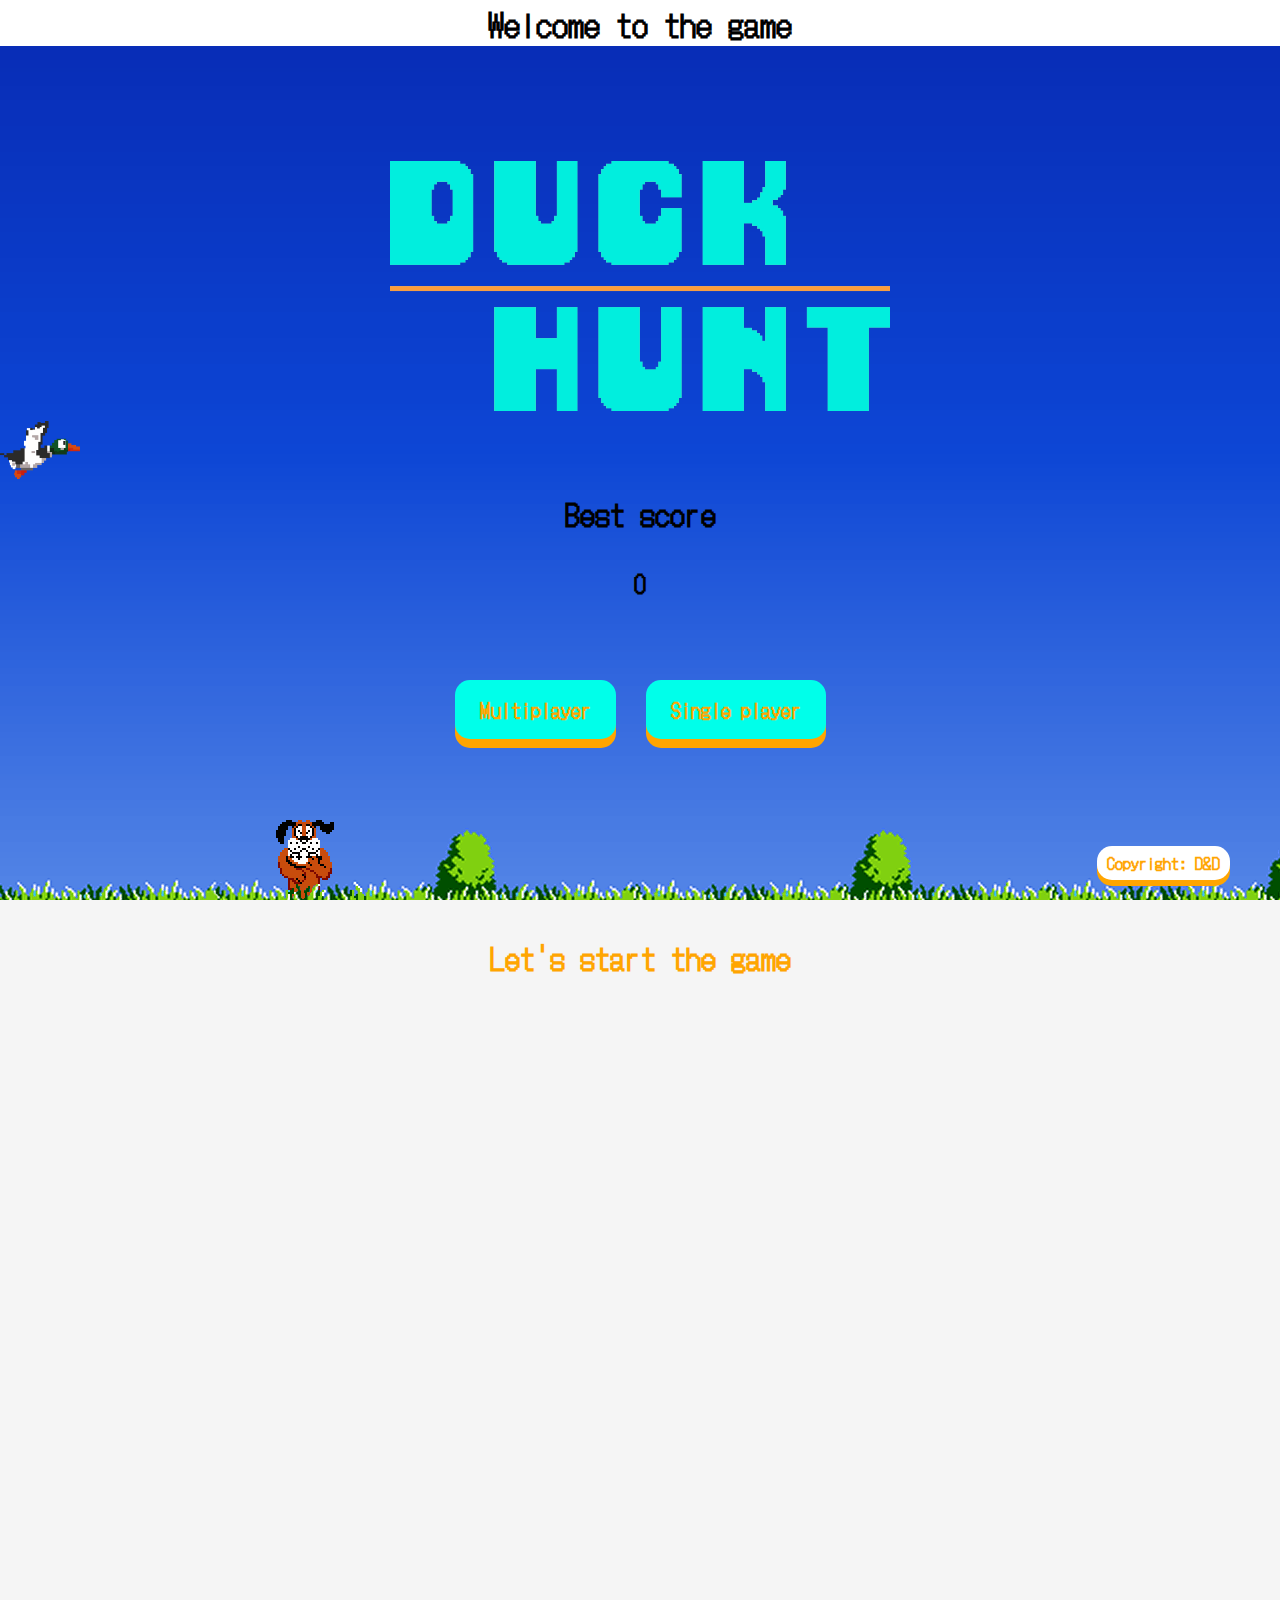
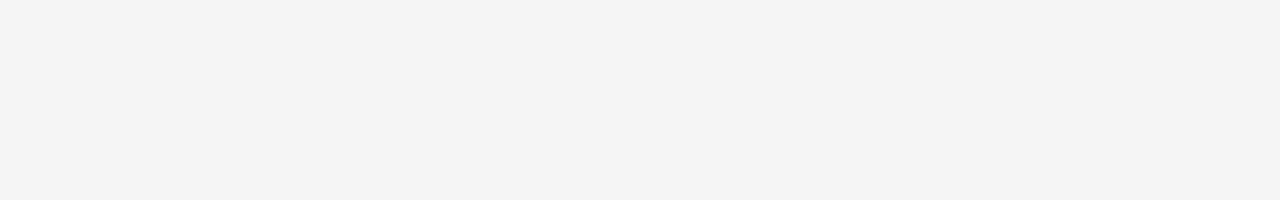
<file: index.html>
<!DOCTYPE html>
<html lang="en">

<head>
  <meta charset="UTF-8" />
  <meta http-equiv="X-UA-Compatible" content="IE=edge" />
  <meta name="viewport" content="width=device-width, initial-scale=1.0" />
  <link rel="stylesheet" href="https://cdnjs.cloudflare.com/ajax/libs/font-awesome/5.15.2/css/all.min.css"
    integrity="sha512-HK5fgLBL+xu6dm/Ii3z4xhlSUyZgTT9tuc/hSrtw6uzJOvgRr2a9jyxxT1ely+B+xFAmJKVSTbpM/CuL7qxO8w=="
    crossorigin="anonymous" />
  <link rel="stylesheet" href="gameStyle.css" />
  <link rel="stylesheet" href="/style.css" />
  <title>Duck Hunt by D&D</title>
</head>

<body>
  <section class="HomeBanner">
    <div class="Loader">
      <h1>Welcome to the game</h1>
    </div>
    <section class="MainCoint">
      <div class="SetBanner">
        <p id="SetClose" class="SetClose">
          <i class="fas fa-window-close"></i>
        </p>
        <img class="Inst" src="/img/arrowkeys.png" alt="" />
        <p>Use the arrowkeys to move the duck</p>
        <p>
          Use the mouse to move to the target and click on the duck to kill
          her
        </p>
      </div>
      <img class="duck1" src="/img/Duck_Hunt-logo-8044A0A3B6-seeklogo.com.png" alt="" />
      <p id="Set"><i class="fas fa-question"></i></p>
      <p class="CR">Copyright: D&D</p>
      <div class="HomeContainer">
        <img src="/img/Duck_Hunt_Logo.webp" alt="" />
        <div class="TwoCol">
          <h3 class="BestS">Best score</h3>
          <h2 class="Score">0</h2>
        </div>
        <div class="TwoRow">
          <p class="SinglePlayer">Multiplayer</p>
          <p>Single player</p>
        </div>
      </div>
    </section>
  </section>
  <main>
    <div id="cursor"></div>
    <section class="gameSpace">
      <div class="Anim">
        <p>Let's start the game</p>
      </div>
      <div class="gameOver">
        <p>LOSER</p>
        <p class="Loser">Play again</p>
      </div>
      <div class="NiceShot">
        <p>Nice shot !!!</p>
        <img class="Dog" src="/img/dog.png" alt="" />
      </div>
      <div class="BShot">
        <img class="Bullet1" src="img/bullet.png" alt="" />
        <img class="Bullet2" src="img/bullet.png" alt="" />
        <img class="Bullet3" src="img/bullet.png" alt="" />
      </div>
      <div class="duck"></div>
      <p class="score">0</p>
      <p class="FullScreen">Fullscreen</p>
      <p class="FullScreenClose">Close</p>
      <p class="BackMenu">Menu</p>
      <img class="Hide" src="img/Daco_560890.png" alt="" />
      <p class="HScore">You got the best score for the moment</p>
    </section>
  </main>
  <script src="game.js"></script>
  <script src="scriptFront.js"></script>
</body>

</html>
</file>
<file: gameStyle.css>
@import url("https://fonts.googleapis.com/css2?family=DotGothic16&display=swap");
* {
  box-sizing: border-box;
  margin: 0;
  padding: 0;
}
body {
  width: 100%;
}
p {
  font-family: "DotGothic16", sans-serif;
}
.duck {
  display: block;
  background-image: url(img/Duck_Hunt-logo-8044A0A3B6-seeklogo.com.png);
  background-position: center;
  background-size: contain;
  background-repeat: no-repeat;
  height: 100px;
  width: 100px;
  position: absolute;
  left: 50%;
  bottom: 50%;
  transform: translate(-50%, -50%);
}
.gameSpace {
  min-height: 100vh;
  width: 100%;
  overflow: hidden;
  background-image: url(img/394788.png);
  background-size: cover;
  background-position: bottom;
  position: relative;
  cursor: url(img/unnamed.png) 16 16, pointer;
}
.score {
  font-family: "DotGothic16", sans-serif;
  position: absolute;
  right: 20px;
  top: 50px;
  background-color: rgba(0, 0, 0, 0);
  font-size: 100px;
}
.gameSpace {
  min-height: 100vh;
  display: block;
  width: 100%;
  background-image: url(img/394788.png);
  background-size: cover;
  background-position: bottom;
  position: relative;
  cursor: url(img/unnamed.png) 16 16, pointer;
}
.NiceShot {
  width: 300px;
  position: absolute;
  display: flex;
  align-items: center;
  justify-content: center;
  flex-direction: column;
  gap: 20px;
  left: 50%;
  bottom: -200%;
  transform: translate(-50%, -50%);
  transition-duration: 3s;
}
.NiceShot img {
  width: 150px;
}
.NiceShot p {
  font-size: 20px;
  font-weight: 800;
  color: white;
  background-color: black;
  font-family: "DotGothic16", sans-serif;
}
.deathAnime {
  transition-duration: 2s;
  bottom: 100%;
}
.BShot {
  position: absolute;
  display: flex;
  align-items: center;
  justify-content: center;
  flex-direction: row;
  background-color: rgba(255, 255, 255, 0.699);
  padding: 10px 15px;
  border-radius: 15px;
  gap: 10px;
  right: 15px;
  top: 15px;
}

.FullScreen {
  position: absolute;
  bottom: 15px;
  font-weight: 800;
  right: 15px;
  border-radius: 15px;
  box-shadow: 0 6px orange;
}

.FullScreenClose {
  position: absolute;
  bottom: 15px;
  display: none;
  font-weight: 800;
  right: 15px;
  border-radius: 15px;
  box-shadow: 0 6px orange;
}

.gameOver {
  width: 100%;
  height: 100vh;
  position: absolute;
  display: none;
  flex-direction: column;
  gap: 20px;
  background-color: white;
  justify-content: center;
  align-items: center;
  top: 50%;
  cursor: pointer;
  left: 50%;
  z-index: 100;
  transform: translate(-50%, -50%);
}

.gameOver p {
  font-size: 50px;
}

.BackMenu {
  position: absolute;
  bottom: 15px;
  font-weight: 800;
  left: 15px;
  border-radius: 15px;
  box-shadow: 0 6px orange;
}

.Anim {
  position: absolute;
  z-index: 9999;
  display: flex;
  padding-top: 30px;
  justify-content: center;
  align-items: flex-start;
  width: 100%;
  height: 100vh;
  background-color: whitesmoke;
  top: 0%;
  transition-duration: 5s;
}

.Anim p {
  font-size: 30px;
  background-color: rgba(245, 245, 245, 0);
}

.HScore {
  position: absolute;
  border-radius: 15px;
  left: -400px;
  top: 100px;
  box-shadow: 0 6px orange;
  transition-duration: 1s;
}

.Hide {
  position: absolute;
  z-index: 5;
  bottom: 0;
  width: 150px;
  cursor: pointer;
  cursor: none;
  left: 50%;
  z-index: 10;
  transform: translate(-50%, -50%);
}

@media only screen and (max-width: 500px) {
  .HScore {
    font-size: 12px;
  }
  .score {
    font-size: 50px;
  }
}
</file>
<file: style.css>
@import url("https://fonts.googleapis.com/css2?family=DotGothic16&display=swap");
* {
  margin: 0;
  padding: 0;
  -webkit-box-sizing: border-box;
          box-sizing: border-box;
}

body {
  position: relative;
  overflow: hidden;
}

h3,
h2,
h1,
p {
  font-family: "DotGothic16", sans-serif;
}

#Set {
  position: absolute;
  top: 30px;
  right: 30px;
  background-color: rgba(255, 255, 255, 0);
  color: orange;
  font-size: 20px;
  text-decoration: none;
  border-radius: 0;
  cursor: pointer;
}

p {
  color: orange;
  background-color: #fff;
  padding: 5px 10px;
  font-weight: 800;
}

.MainCoint {
  background-image: url(/img/394788.png);
  background-position: center;
  min-height: 100vh;
  width: 100%;
  display: -webkit-box;
  display: -ms-flexbox;
  display: flex;
  -webkit-box-orient: vertical;
  -webkit-box-direction: normal;
      -ms-flex-direction: column;
          flex-direction: column;
  -webkit-box-align: center;
      -ms-flex-align: center;
          align-items: center;
  -webkit-box-pack: center;
      -ms-flex-pack: center;
          justify-content: center;
  overflow: hidden;
  position: relative;
}

.MainCoint img {
  max-width: 500px;
}

.duck1 {
  position: absolute;
  left: 0;
  width: 80px;
  -webkit-animation: myfirst 8s;
          animation: myfirst 8s;
  -webkit-animation-direction: alternate;
          animation-direction: alternate;
}

.CR {
  position: absolute;
  right: 50px;
  bottom: 20px;
  border-radius: 15px;
  -webkit-box-shadow: 0 6px orange;
          box-shadow: 0 6px orange;
}

@-webkit-keyframes myfirst {
  0% {
    left: 0px;
    top: 48%;
  }
  50% {
    right: 00%;
    top: 48%;
    -webkit-transform: scaleX(1);
            transform: scaleX(1);
  }
  80% {
    left: 90%;
    top: 48%;
    -webkit-transform: scaleX(-1);
            transform: scaleX(-1);
  }
  100% {
    left: 0%;
    top: 48%;
    -webkit-transform: scaleX(-1);
            transform: scaleX(-1);
  }
}

@keyframes myfirst {
  0% {
    left: 0px;
    top: 48%;
  }
  50% {
    right: 00%;
    top: 48%;
    -webkit-transform: scaleX(1);
            transform: scaleX(1);
  }
  80% {
    left: 90%;
    top: 48%;
    -webkit-transform: scaleX(-1);
            transform: scaleX(-1);
  }
  100% {
    left: 0%;
    top: 48%;
    -webkit-transform: scaleX(-1);
            transform: scaleX(-1);
  }
}

.HomeContainer {
  gap: 80px;
  display: -webkit-box;
  display: -ms-flexbox;
  display: flex;
  -webkit-box-orient: vertical;
  -webkit-box-direction: normal;
      -ms-flex-direction: column;
          flex-direction: column;
  -webkit-box-align: center;
      -ms-flex-align: center;
          align-items: center;
  -webkit-box-pack: center;
      -ms-flex-pack: center;
          justify-content: center;
}

.TwoRow {
  display: -webkit-box;
  display: -ms-flexbox;
  display: flex;
  gap: 30px;
  -webkit-box-orient: horizontal;
  -webkit-box-direction: normal;
      -ms-flex-direction: row;
          flex-direction: row;
  -webkit-box-align: center;
      -ms-flex-align: center;
          align-items: center;
  -webkit-box-pack: center;
      -ms-flex-pack: center;
          justify-content: center;
}

.TwoRow p {
  padding: 15px 25px;
  font-size: 20px;
  text-align: center;
  cursor: pointer;
  outline: none;
  color: orange;
  background-color: #00ffea;
  border: none;
  border-radius: 15px;
  -webkit-box-shadow: 0 9px orange;
          box-shadow: 0 9px orange;
  font-weight: 800;
  font-family: "DotGothic16", sans-serif;
}

.TwoRow p:hover {
  background-color: orange;
  color: #00ffea;
  -webkit-box-shadow: 0 9px #00ffea;
          box-shadow: 0 9px #00ffea;
}

.TwoRow p:active {
  background-color: orange;
  -webkit-box-shadow: 0 5px #00ffea;
          box-shadow: 0 5px #00ffea;
  -webkit-transform: translateY(4px);
          transform: translateY(4px);
}

.TwoCol {
  display: -webkit-box;
  display: -ms-flexbox;
  display: flex;
  gap: 30px;
  -webkit-box-orient: vertical;
  -webkit-box-direction: normal;
      -ms-flex-direction: column;
          flex-direction: column;
  -webkit-box-align: center;
      -ms-flex-align: center;
          align-items: center;
  -webkit-box-pack: center;
      -ms-flex-pack: center;
          justify-content: center;
}

.TwoCol .BestS {
  font-size: 30px;
}

.Loader {
  background-color: white;
  display: -webkit-box;
  display: -ms-flexbox;
  display: flex;
  gap: 30px;
  -webkit-box-orient: vertical;
  -webkit-box-direction: normal;
      -ms-flex-direction: column;
          flex-direction: column;
  -webkit-box-align: center;
      -ms-flex-align: center;
          align-items: center;
  -webkit-box-pack: center;
      -ms-flex-pack: center;
          justify-content: center;
  position: absolute;
  width: 100%;
  -webkit-animation-name: loader;
          animation-name: loader;
  -webkit-animation-duration: 2s;
          animation-duration: 2s;
  -webkit-animation-fill-mode: forwards;
          animation-fill-mode: forwards;
  overflow: hidden;
  z-index: 99;
}

@-webkit-keyframes loader {
  0% {
    height: 100vh;
    background-color: orange;
  }
  100% {
    height: 0px;
    background-color: #00ffea;
  }
}

@keyframes loader {
  0% {
    height: 100vh;
    background-color: orange;
  }
  100% {
    height: 0px;
    background-color: #00ffea;
  }
}

.SetBanner {
  position: absolute;
  -webkit-transform: translate(-50%, -50%);
          transform: translate(-50%, -50%);
  width: 600px;
  -webkit-box-orient: vertical;
  -webkit-box-direction: normal;
      -ms-flex-direction: column;
          flex-direction: column;
  -webkit-box-align: center;
      -ms-flex-align: center;
          align-items: center;
  -webkit-box-pack: center;
      -ms-flex-pack: center;
          justify-content: center;
  z-index: 99;
  top: 50%;
  opacity: 0%;
  gap: 30px;
  left: 100%;
  border-radius: 10px;
  height: 700px;
  -webkit-box-shadow: 0 9px orange;
          box-shadow: 0 9px orange;
  text-align: center;
  padding: 50px;
  background-color: black;
  -webkit-transition-duration: 2s;
          transition-duration: 2s;
}

.SetBanner p {
  background-color: rgba(255, 255, 255, 0);
}

.Inst {
  width: 300px;
}

.SetClose {
  position: absolute;
  top: 10px;
  cursor: pointer;
  right: 10px;
}

.SetClose i {
  font-size: 50px;
  border-radius: 50px;
}

@media only screen and (max-width: 500px) {
  .MainCoint {
    background-image: url(/img/394788.png);
    background-position: center;
    min-height: 100vh;
    width: 100%;
    display: -webkit-box;
    display: -ms-flexbox;
    display: flex;
    -webkit-box-orient: vertical;
    -webkit-box-direction: normal;
        -ms-flex-direction: column;
            flex-direction: column;
    -webkit-box-align: center;
        -ms-flex-align: center;
            align-items: center;
    -webkit-box-pack: center;
        -ms-flex-pack: center;
            justify-content: center;
    overflow: hidden;
    position: relative;
  }
  .MainCoint img {
    max-width: 200px;
  }
  .TwoRow {
    -webkit-box-orient: vertical;
    -webkit-box-direction: normal;
        -ms-flex-direction: column;
            flex-direction: column;
  }
  .SetBanner {
    width: 300px;
  }
}
/*# sourceMappingURL=style.css.map */
</file>
